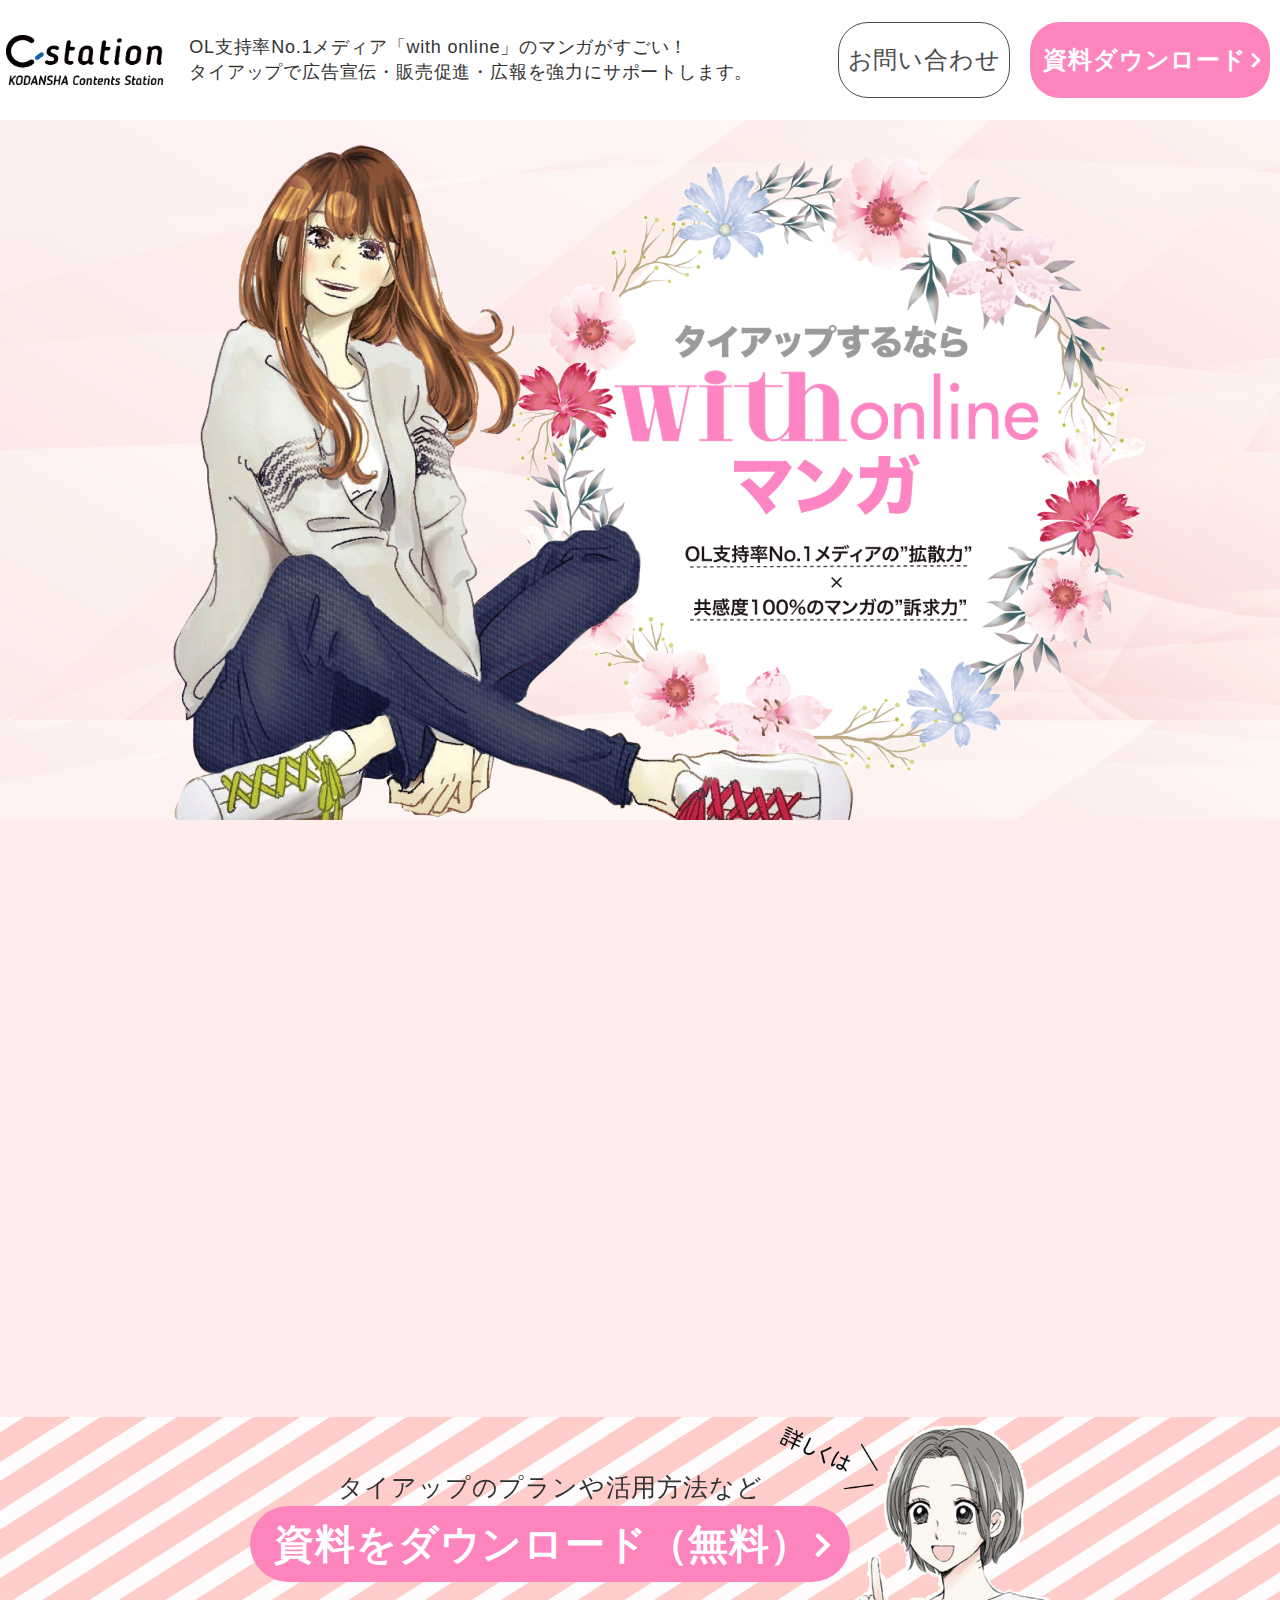
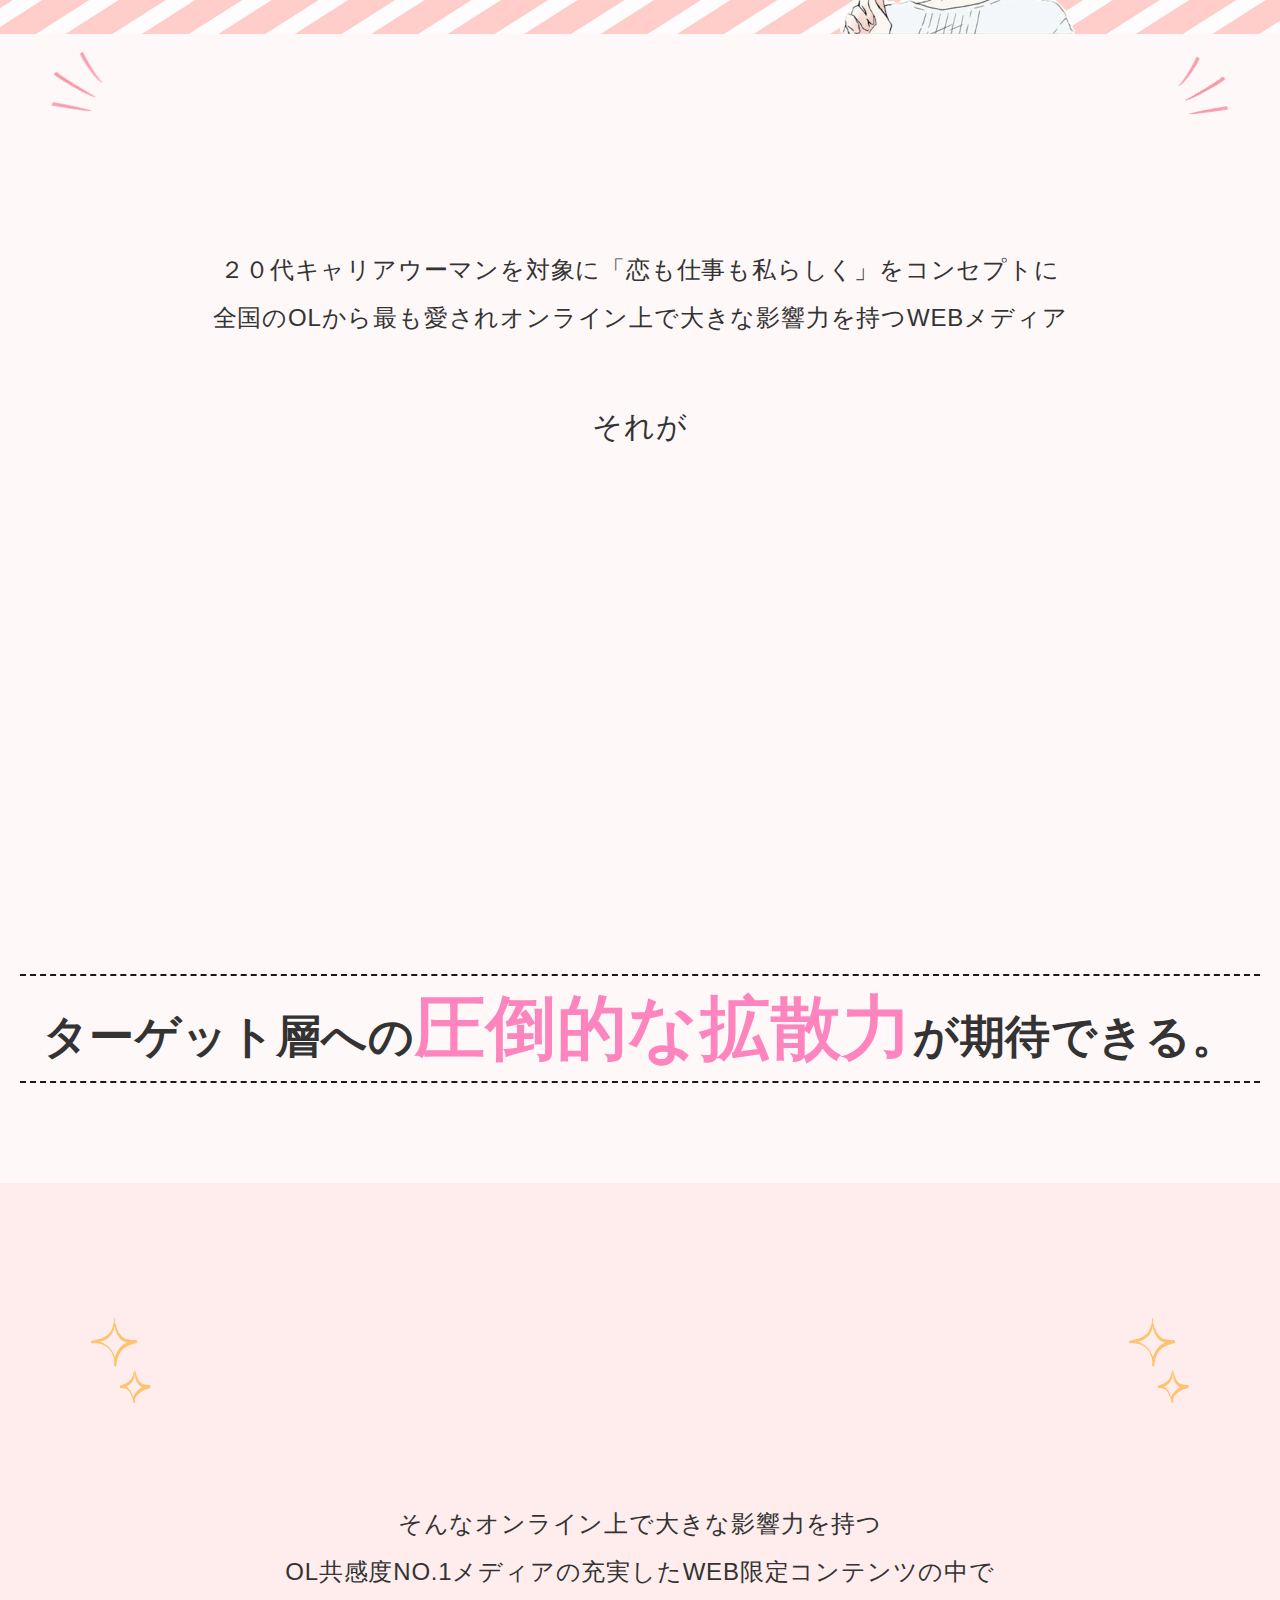
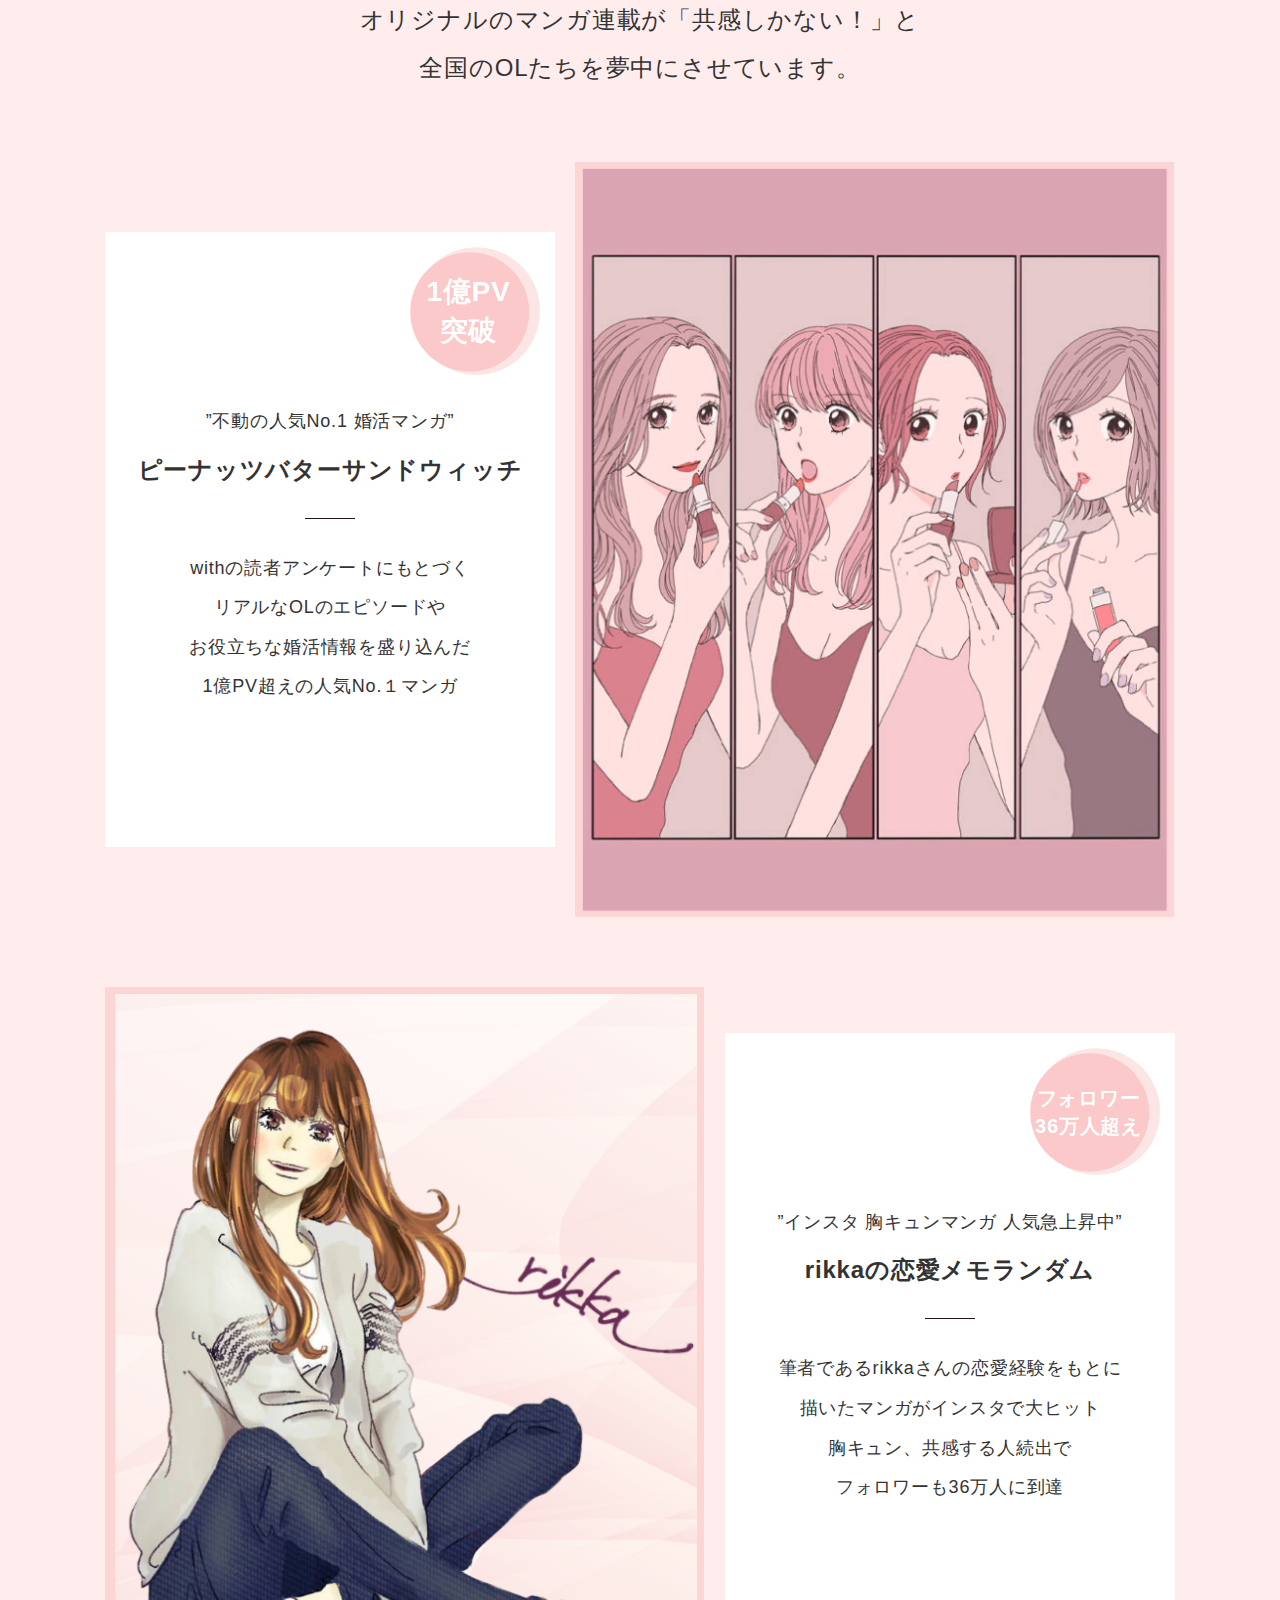
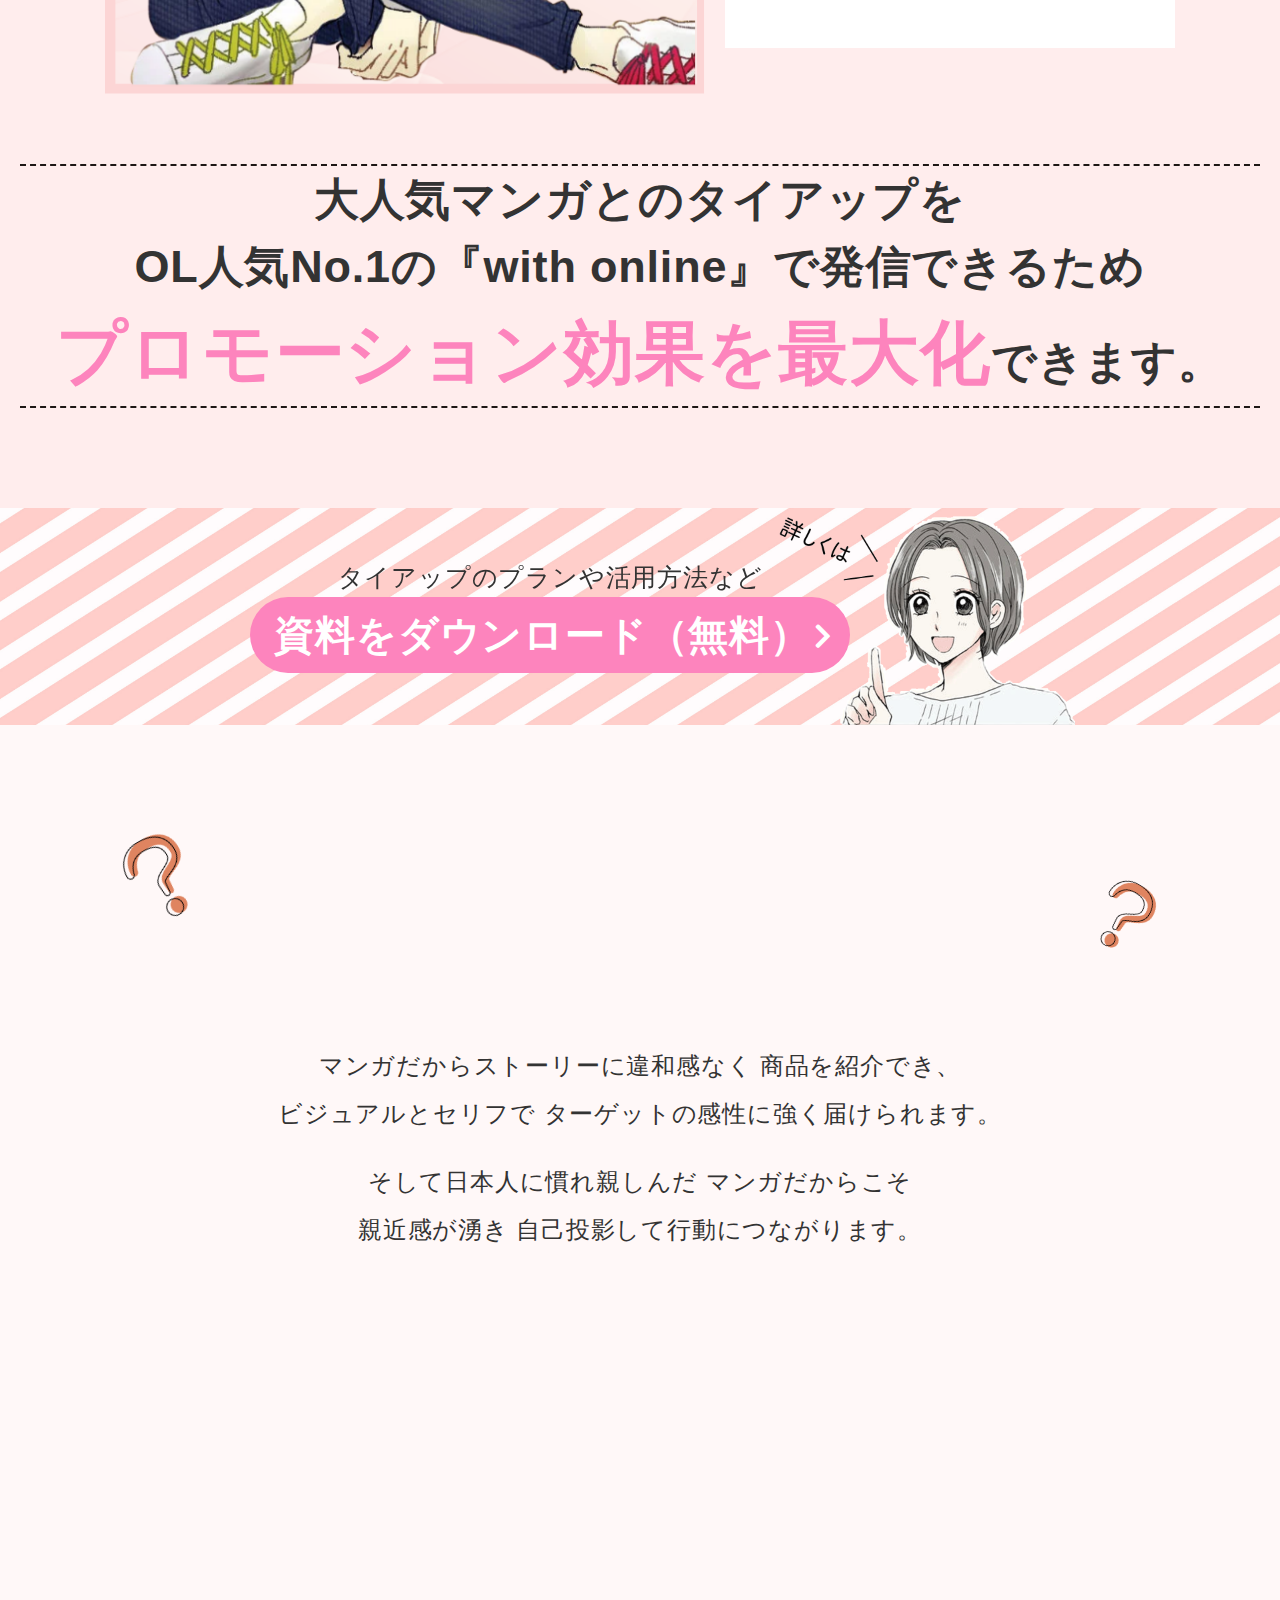
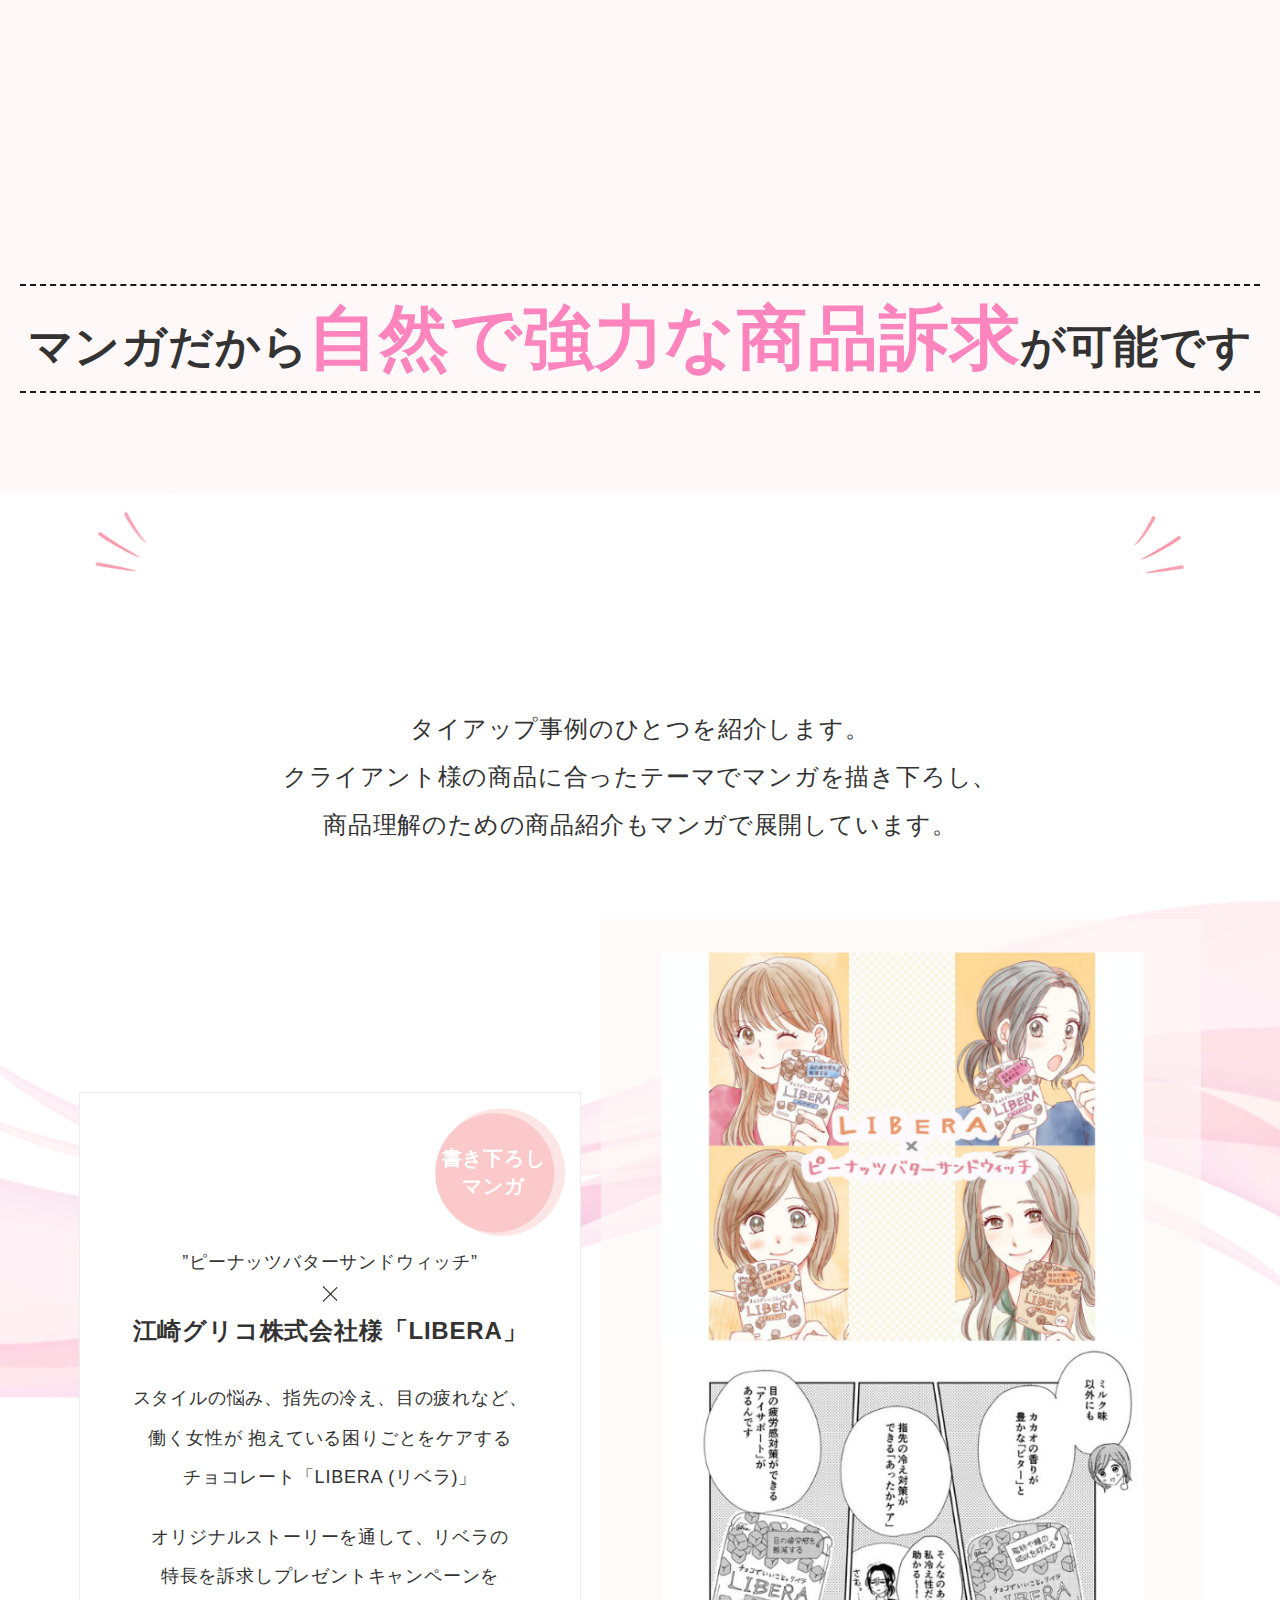
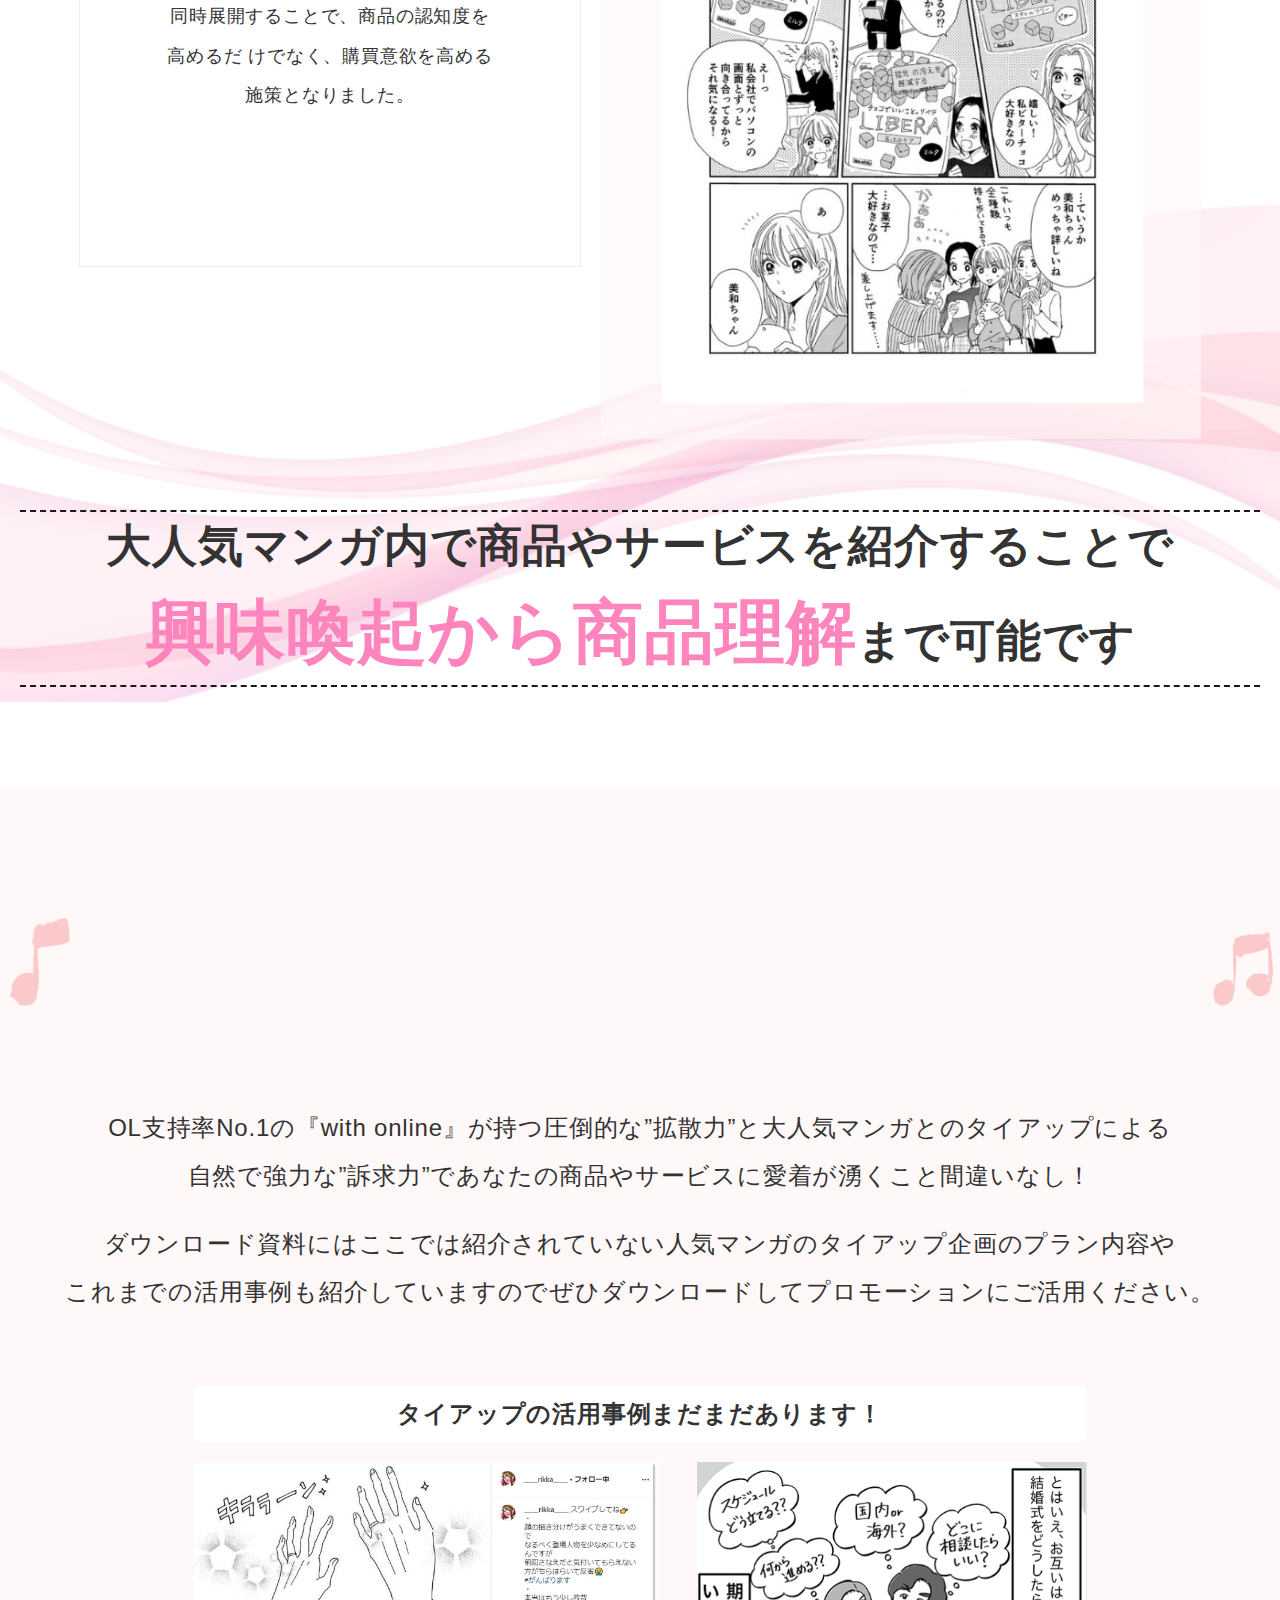
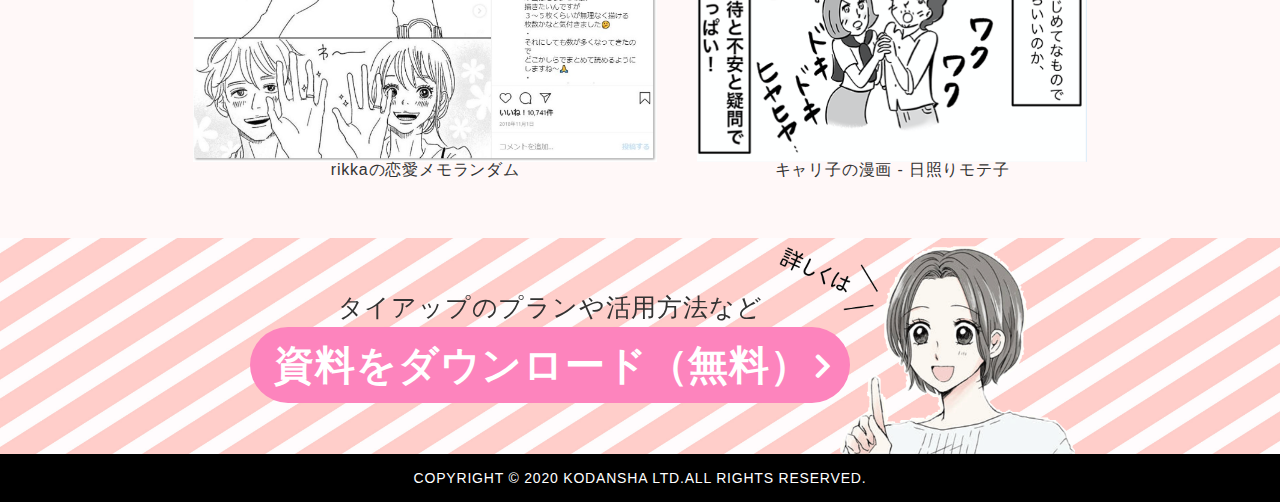
<file: LP.html>
<!doctype html>
<html lang="ja"><!--lang属性＝日本語-->
<head>
<meta charset="UTF-8">
<meta name="viewport" content="width=device-width"><!--スマホで見れるように-->
<title>タイアップするならwithonlineマンガ</title>
<meta name="description" content="OLたちを夢中にする『with online』マンガの企業活用に関する資料ダウンロードの内容紹介">
<meta property="og:title" content="withonline_manga">
<meta property="og:type" content="website">
<meta property="og:url" content="#">
<meta property="og:image" content="/common/ogimage.png">
<meta property="on:site_name" content="講談社C-station">
<meta property="og:description" content="OLたちを夢中にする『with online』マンガの企業活用に関する資料ダウンロードの内容紹介">
<meta name="format-detection" content="telephone=no">
<!--タッチアイコン ファビコン-->
<link rel="icon" type="image/x-icon" sizes="16x16 32x32" href="https://c.kodansha.net//images/common/favicon.ico">
<link rel="shortcut icon" type="image/vnd.microsoft.icon" href="https://c.kodansha.net//images/common/favicon.ico">
<link rel="apple-touch-icon" sizes="192x192" href="https://c.kodansha.net//images/common/192x192.png">
<meta name="apple-mobile-web-app-title" content="C-station">
<link rel="stylesheet" href="https://cdnjs.cloudflare.com/ajax/libs/font-awesome/4.7.0/css/font-awesome.min.css">
<link href="https://fonts.googleapis.com/css2?family=Montserrat:wght@300;400;500;600;700&display=swap" rel="stylesheet"><!--googlw fontsのembetからリンクをコピーしてcssにはcssruleをコピーペースト-->
<link rel="stylesheet" href="https://cdnjs.cloudflare.com/ajax/libs/animate.css/4.0.0/animate.min.css">
<link rel="stylesheet" href="css/reset.css">	
<link rel="stylesheet" href="css/style.css">
</head>

<body>
	
<!--header-->
<header class="header">
	<div class="header-contents">
		<div class="logo__c-station">
			<img src="images/logo/logo_cstation（書き出し）.png" alt="c-stationのロゴ">
		</div>
		<div class="header-text tabpadBr">
			<p class="tabpcBr">OL支持率No.1メディア「with online」のマンガがすごい！<br class="no-display-m1200">
			タイアップで広告宣伝・販売促進・広報を強力にサポートします。</p>
		</div>
		<div class="btn__set">
			<a class="btn-header__detail text-center" href="">お問い合わせ</a>
			<a class="btn-header__dl text-center" href="">資料ダウンロード</a>
		</div>
	</div>
</header>
<!--/header-->

<!--KV-->
<section class="hero-img__meta text-center">
	<h1>
		<img class="tabspBr hero-img" src="images/KV/KV-sp.png" alt="keyvisual">
		<img class="tabpcBr hero-img" src="images/KV/rikka_hero_pc.png" alt="keyvisual">
	</h1>
</section>
<!--/KV-->
	
<!--apealpoint-->
<section  class=" section-check-list bg-pink">
	<div class="check-list fadeInUpTrigger">
		<h2 class="text-center"><span class="title-small">人気マンガとのタイアップで</span><br>
		<span class="title-big">プロモーション効果を最大化</span></h2>
		<ul>
			<li class="check-mark">ターゲットを狙い撃ち！</li>
			<li class="check-mark">話題性抜群の広告づくり！</li>
			<li class="check-mark">効果的な販促キャンペーン！</li>
		</ul>
	</div>
</section>
<!--/apealpoint-->
	
<!--コンバージョン-->
<section>
	<div class="conversion-btn__meta">
		<div class="conversion-btn text-center">
			<p class="conversion-text">タイアップのプランや活用方法など</p>
			<div class="pulseTrigger">
					<h2><a href="#" class="btn text-center">資料をダウンロード（無料）</a></h2>
			</div>
		</div>
			<img class="conversion-btn__manga no-display-m600" src="images/manga/ピーナッツバターサンドウィッチ/ニッセイ_詳しくは.png" alt="コンバージョンボタン横のマンガキャラクター">
	</div>
</section>
<!--/コンバージョン-->

<!--ここがすごい！-->
<section class="bg-light-pink">
	<div class="section-header text-center">
			<div class="title">
				<div class="fadeInTrigger">
					<img src="images/装飾/3line_left.png" alt="" class="title-decolate__left line">
				</div>
				<div class="inline-block fadeInUpTrigger">
					<h2>
						<span class="underline">
							｢with online｣の<br class="tabpadBr tabpcBr"><br class="spBr">ここがすごい！
						</span>
					</h2>
				</div>
				<div class="fadeInTrigger">
					<img src="images/装飾/3line_right.png" alt="" class="title-decolate__right line">
				</div>
			</div>
		<p class="section-text">
			２０代キャリアウーマンを対象に<br class="tabspBr">「恋も仕事も私らしく」をコンセプトに<br>
			全国のOLから最も愛されオンライン上で<br class="tabspBr">大きな影響力を持つWEBメディア
		</p>
		<p class="section-text-large">それが</p>
	</div>
	
	<div class="section-body text-center">
		<div class="fadeInUpTrigger">
			<img class="logo__withonline" src="./images/logo/withonline_kirinuki.png" alt="withonline">
		</div>
		<ul class="apeal-point apeal-point__float">
			<li>
				<div class="fadeInUpTrigger">
					<img src="images/装飾/apeal1.png" alt="1億突破 月刊PV数" class="img__apeal-point">
				</div>
			</li>
			<li>
				<div class="fadeInUpTrigger">
					<img src="images/装飾/apeal2.png" alt="No.1 OL支持率" class="img__apeal-point">
				</div>
			</li>

			<li>
				<div class="fadeInUpTrigger">
					<img src="images/装飾/apeal3.png" alt="20代OL 読者の8割" class="img__apeal-point">
				</div>
			</li>
		</ul>
	</div>
	
	<div class="section-footer text-center">
		<p class="text-conclusion">ターゲット層への<br class="tabpadBr"><strong class="strong pulseTrigger">圧倒的な拡散力</strong><br class="tabpadBr">が期待できる。</p>
	</div>
</section>
<!--/ここがすごい！-->

	
<!--オリジナルマンガ-->
<section class="bg-pink">
	<div class="section-header text-center">
		<div class="title">
			<div>
				<img src="images/装飾/shine_left.png" alt="" class="title-decolate__left">
			</div>
			<div class="inline-block fadeInUpTrigger">
				<h2>
					<span class="underline">
					“共感しかない”と<br class="Br1600 tabpcBr"><br class="tabspBr">読者絶賛の<br class="tabpadBr tabpcBr"><br class="spBr">オリジナルマンガ
					</span>
				</h2>
			</div>
			<div>
				<img src="images/装飾/shine_left.png" alt="" class="title-decolate__right">
			</div>
		</div>

		<p class="section-text">
			そんなオンライン上で大きな影響力を持つ<br>OL共感度NO.1メディアの充実した<br class="tabspBr">WEB限定コンテンツの中で<br class="tabpcBr">オリジナルの<br class="tabspBr">マンガ連載が「共感しかない！」と<br>全国のOLたちを夢中にさせています。
		</p>
	</div>
	
	<div class="section-body">
		<div class="section-manga__float text-center">
			<div class="section-manga">
				<div class="section-manga-text">
					<h3>”不動の人気No.1 婚活マンガ”
						<span class="manga-title">ピーナッツバターサンドウィッチ</span>
					</h3>
					<span class="border-line"></span><!--横線-->
					<p>withの読者アンケートにもとづく<br>
					リアルなOLのエピソードや<br>
					お役立ちな婚活情報を盛り込んだ<br>
					1億PV超えの人気No.１マンガ</p>
				</div>
				<div class="apeal-point__absolute">
					<div class="manga-apealpoint heartBeatTrigger">
						<img src="images/装飾/point.png" alt="apealpoint">
						<p class="manga-apealpoint__text">1億PV<br>突破</p>
					</div>
				</div>
			</div>
			<div class="manga-image">
				<img src="images/manga/ピーナッツバターサンドウィッチ/ピーナッツバター_マンガ紹介.png" alt="">
			</div>
		</div>
	</div>
	<div class="section-body">
		<div class="section-manga__float_reverse text-center">
			<div class="section-manga">
				<div class="section-manga-text">
					<h3>”インスタ 胸キュンマンガ 人気急上昇中”
						<span class="manga-title">rikkaの恋愛メモランダム</span>
					</h3>
					<span class="border-line"></span><!--横線-->
					<p>筆者であるrikkaさんの恋愛経験をもとに<br>
					描いたマンガがインスタで大ヒット<br>
					胸キュン、共感する人続出で<br>
					フォロワーも36万人に到達</p>
				</div>
				<div class="apeal-point__absolute">
					<div class="manga-apealpoint heartBeatTrigger">
						<img src="images/装飾/point.png" alt="apealpoint">
						<p class="manga-apealpoint__text small">フォロワー<br>36万人超え</p>
					</div>
				</div>
			</div>
			<div class="manga-image">
				<img src="images/manga/rikkaの恋愛メモランダム/rikka_manga.png" alt="rikkaの恋愛メモランダムのマンガ紹介">
			</div>

		</div>
	</div>
	
	<div class="section-footer text-center">
		<p class="text-conclusion">
				大人気マンガとの<span class="nowrap">タイアップを</span><br class="tabpcBr"><span class="nowrap">OL人気No.1の</span><span class="nowrap">『with online』</span><span class="nowrap">で発信できるため</span><br class="tabpcBr"><strong class="strong pulseTrigger"><span class="nowrap">プロモーション</span><span class="nowrap">効果</span>を<span class="nowrap">最大化</span></strong><span class="nowrap">できます。</span>
		</p>
	</div>
</section>
<!--/オリジナルマンガ-->
	
<!--コンバージョン-->
<section>
	<div class="conversion-btn__meta">
		<div class="conversion-btn text-center">
			<p class="conversion-text">タイアップのプランや活用方法など</p>
			<div class="pulseTrigger">
					<h2><a href="#" class="btn text-center">資料をダウンロード（無料）</a></h2>
			</div>
		</div>
			<img class="conversion-btn__manga no-display-m600" src="images/manga/ピーナッツバターサンドウィッチ/ニッセイ_詳しくは.png" alt="コンバージョンボタン横のマンガキャラクター">
	</div>
</section>
<!--/コンバージョン-->
	
<!--マンガの力-->
<section class="bg-light-pink">
	<div class="section-header text-center">
		<div class="title">
			<div>
				<img src="images/装飾/question.png" alt="" class="title-decolate__left question">
			</div>
			<div class="inline-block fadeInUpTrigger">
				<h2>
					<span class="underline">
					“なぜ”マンガの<br class="Br1600 tabpcBr"><br class="tabspBr">タイアップが<br class="tabpadBr tabpcBr"><br class="spBr">効果的なのか
					</span>
				</h2>
			</div>
			<div>
				<img src="images/装飾/question.png" alt="" class="title-decolate__right question">
			</div>
		</div>
		<p class="section-text">
			マンガだからストーリーに違和感なく<br class="tabspBr">
			商品を紹介でき、<br class="tabpcBr">ビジュアルとセリフで<br class="tabspBr">
			ターゲットの感性に強く届けられます。<br>
		</p>
		<p class="section-text">
			そして日本人に慣れ親しんだ<br class="tabspBr">
			マンガだからこそ<br class="tabpcBr">親近感が湧き<br class="tabspBr">
			自己投影して行動につながります。
		</p>
	</div>
	
	<div class="section-body">
		<ul class="manga-power__float">
			<li>
				<div class="manga-power__meta fadeInUpTrigger">
					<img class="manga-power-image" src="images/manga/マンガ/伝達.png" alt="伝達力のイメージ">
					<div class="manga-power__text text-center">
						<span class="manga-power">伝達力</span><br>
						<span class="manga-power-detail">ターゲットの<br>感性に強く届く</span>
					</div>
				</div>
			</li>
			<li>
				<div class="manga-power__meta fadeInUpTrigger">
					<img class="manga-power-image" src="images/manga/マンガ/共感.png" alt="共感力のイメージ">
					<div class="manga-power__text text-center">
						<span class="manga-power">共感力</span><br>
						<span class="manga-power-detail">自己投影して<br>行動につながる</span>
					</div>
				</div>
			</li>
			<li>
				<div class="manga-power__meta fadeInUpTrigger">
					<img class="manga-power-image" src="images/manga/マンガ/訴求.png" alt="訴求力のイメージ">
					<div class="manga-power__text text-center">
						<span class="manga-power">訴求力</span><br>
						<span class="manga-power-detail">強く速く効き<br>欲しくなる</span>
					</div>	
				</div>
			</li>
		</ul>			
	</div>
	
	<div class="section-footer text-center">
		<p class="text-conclusion">
			マンガだから<strong class="strong pulseTrigger"><span class="nowrap">自然で強力な</span><span class="nowrap">商品訴求</span></strong><span class="nowrap">が可能です</span>
		</p>
	</div>
</section>
<!--/マンガの力-->
	

<!--タイアップ-->
<section class="tieup">
	<div class="section-header text-center">
		<div class="title">
			<div class="fadeInTrigger">
				<img src="images/装飾/3line_left.png" alt="" class="title-decolate__left line">
			</div>
			<div class="inline-block fadeInUpTrigger">
				<h2>
					<span class="underline">
					“タイアップ”の<br class="tabpadBr tabpcBr"><br class="spBr">事例をご紹介
					</span>
				</h2>
			</div>
			<div class="fadeInTrigger">
				<img src="images/装飾/3line_right.png" alt="" class="title-decolate__right line">
			</div>
		</div>

		<p class="section-text">
			タイアップ事例のひとつを紹介します。<br>クライアント様の商品に合ったテーマで<br class="tabspBr">マンガを描き下ろし、<br class="tabpcBr">商品理解のための<br class="tabspBr">商品紹介もマンガで展開しています。
		</p>
	</div>
	
	<div class="section-body">
		<div class="section-manga__float text-center">
			<div class="section-manga-last">
				<div class="section-manga-text">
					<h3>”ピーナッツバターサンドウィッチ”
						<span class="x-line">
							<span></span>
							<span></span>
						</span>
						<span class="manga-title">江崎グリコ株式会社様「LIBERA」</span></h3>
					<p class="tieup-text">	
						スタイルの悩み、指先の冷え、目の疲れ<br class="tabspBr">など、<br class="tabpcBr">働く女性が 抱えている困りごとを<br class="tabspBr">ケアする<br class="tabpcBr">チョコレート「LIBERA (リベラ)」
					</p>

					<p>
						オリジナルストーリーを通して、リベラの<br>
						特⻑を訴求しプレゼントキャンペーンを<br>
						同時展開することで、商品の認知度を<br>
						高めるだ けでなく、購買意欲を高める<br>
						施策となりました。
					</p>
					<div class="apeal-point__absolute">
						<div class="manga-apealpoint heartBeatTrigger">
							<img src="images/装飾/point.png" alt="apealpoint">
							<p class="manga-apealpoint__text small">書き下ろし<br>マンガ</p>
						</div>
					</div>
				</div>
			</div>
			<div class="manga-image">
				<img src="images/manga/ピーナッツバターサンドウィッチ/ピーナッツバター×リベラ.png" alt="">
			</div>
		</div>
	</div>
	
	<div class="section-footer text-center">
		<p class="text-conclusion">大人気マンガ内で商品やサービスを紹介することで<br class="tabpcBr">
		<strong class="strong pulseTrigger"><span class="nowrap">興味喚起</span>から<span class="nowrap">商品理解</span></strong><span class="nowrap">まで可能です</span></p>
	</div>
</section>
<!--/タイアップ-->

<!--ダウンロード-->
<section class="bg-light-pink">
	<div class="section-header text-center">
		<div class="title">
			<div>
				<img src="images/装飾/note_left.png" alt="" class="title-decolate__left">
			</div>
			<div class="inline-block fadeInUpTrigger">
				<h2>
					<span class="underline title__last">
						まずはお気軽に<br class="tabpadBr no-display-m600"><br class="spBr">資料ダウンロードを
					</span>
				</h2>
			</div>
			<div>
				<img src="images/装飾/note_right.png" alt="" class="title-decolate__right">
			</div>
		</div>
		<p class="section-text">
			OL支持率No.1の『with online』が持つ<br class="spBr">圧倒的な”拡散力”と<br class="tabpadBr no-display-m600">大人気マンガとの<br class="spBr">タイアップによる<br class="no-display-m1200">
			自然で強力な”訴求力”で<br class="spBr"><br class="tabpadBr no-display-m600">あなたの商品やサービスに愛着が湧くこと<br class="spBr">間違いなし！</p>

		<p class="section-text text-spacer">
			ダウンロード資料にはここでは<br class="spBr">紹介されていない人気マンガの<br class="tabpadBr no-display-m600"><br class="spBr">タイアップ企画のプラン内容や<br class="no-display-m1200"><br class="spBr">これまでの活用事例も紹介していますので<br class="spBr"><br class="tabpadBr no-display-m600">ぜひダウンロードしてプロモーション<br class="spBr">にご活用ください。</p>
	</div>
	
	<div class="section-body text-center">
		<p class="manga-title__download">タイアップの活用事例<span class="nowrap">まだまだあります！</span></p>
		<div class="download-image__float">
			<dl>
				<dt><img src="images/manga/rikkaの恋愛メモランダム/Instagram2.jpg" alt="rikkaの恋愛メモランダムのタイアップ事例" class="download-image"></dt>
				<dd class="download-image__text">rikkaの恋愛メモランダム</dd>
			</dl>
			<dl>
				<dt><img src="images/manga/キャリ子の漫画-日照りモテ子/キャリ子の漫画.png" alt="キャリコ子の漫画事例" class="download-image"></dt>
				<dd class="download-image__text">キャリ子の漫画 - 日照りモテ子</dd>
			</dl>
			
		</div>
	</div>
</section>
<!--/ダウンロード-->
	
<!--コンバージョン-->
<section>
	<div class="conversion-btn__meta">
		<div class="conversion-btn text-center">
			<p class="conversion-text">タイアップのプランや活用方法など</p>
			<div class="pulseTrigger">
					<h2><a href="#" class="btn text-center">資料をダウンロード（無料）</a></h2>
			</div>
		</div>
			<img class="conversion-btn__manga no-display-m600" src="images/manga/ピーナッツバターサンドウィッチ/ニッセイ_詳しくは.png" alt="コンバージョンボタン横のマンガキャラクター">
	</div>
</section>
<!--/コンバージョン-->
<!--footer-->
<footer class="footer text-center">
	<small class="copyrights">
		COPYRIGHT &copy; 2020 KODANSHA LTD.ALL RIGHTS RESERVED.
	</small>
</footer>
<!--/footer-->

<!--jQuery-->
<script src="https://code.jquery.com/jquery-3.4.1.min.js" integrity="sha256-CSXorXvZcTkaix6Yvo6HppcZGetbYMGWSFlBw8HfCJo=" crossorigin="anonymous"></script>
<!--/jQuery-->
<script src="js/java.js"></script>
</body>
</html>
</file>
<file: css/style.css>
@charset "UTF-8";
/* CSS Document */

/*google fontsにないものはfontfaceで読み込む*/
@font-face{
	font-family:'Noto Sans JP';/*なんて記述したら、下記のurl先から読むかのルール。*/
	font-style:normal;
	font-weight: 400;
	src:
		local("Noto Sans CJK JP"),/*localはPC側にNoto Sansのフォントがあれば優先的に使ってねという意味*/
		local("Noto Sans JP")
		/*以下はどんなブラウザでもNotoを使えるようにたくさん書いている*/
	    url(//fonts.gstatic.com/ea/notosansjp/v5/NotoSansJP-Regular.woff2) format('woff2'),
		url(//fonts.gstatic.com/ea/notosansjp/v5/NotoSansJP-Regular.woff) format('woff'),
		url(//fonts.gstatic.com/ea/notosansjp/v5/NotoSansJP-Regular.otf) format('opentype');
}
html{
	font-size: 62.5%;/*16px*62.5%=10px*/
}
body{
	color: #333;
	font-family: "Helvetica Neue",
    Arial,
    "Hiragino Kaku Gothic ProN",
    "Hiragino Sans",
    Meiryo,
    sans-serif;/*google fontsより貼付け*/
	font-size: 1.6rem;/*body全体を16pxとする（デフォルトと同じ）*/
	font-feature-settings: "palt";/*文字詰め*/
	letter-spacing: 0.05em;/*フォントサイズに対して5%の文字間を入れる*/
	-webkit-font-smoothing:antialiased;
/*	macで文字が太く表示されてしまうのを防ぐ*/
	-moz-osx-font-smoothing:grayscale;
/*	firefox対応*/
}
a{
	color: #1E1715;
}
img{
	max-width: 100%;
	height: auto;
}
strong{
	color: #FD84BD;
	font-size: 4rem;
	font-weight: bolder;
	display: inline-block;
}


/*---------------------------------------
/ header
/--------------------------------------*/
.header{
	width: 100%;
	position:relative;
	position:fixed;
	background-color: #fff;
	z-index: 100;
}
.logo__c-station{
	padding: 16px 6px;
	width: 75px;
}
.btn__set{
	width:300px;
	display: flex;
	justify-content: flex-end;
	position: absolute;
	top: 10px;
	right:6px;
}
.btn-header__detail{
	display: block;
	width: 80px;
	font-size: 1.2rem;
	background-color: #FFFFFF;
	color: #4C4C4C;
	border-style: solid;
	border-width: 1px;
	padding: 10px 0;/*横が０なのはテキストセンターで中央揃いになるから。（幅はWitdthで指定してあげる）*/
	border-radius: 30px;
	margin-right: 6px;
}
.btn-header__dl{
	display: block;
	width: 135px;
	font-size: 1.2rem;
	background-color: #FD84BD;
	color: #fff;
	padding: 10px 0;/*横が０なのはテキストセンターで中央揃いになるから。（幅はWitdthで指定してあげる）*/
	border-radius: 30px;

}
.btn-header__dl::after{
	position: relative;/*position relativeは他のhtmlに影響を与えずに位置を変えられる。*/
	left: 5px;
	content: "\f105";/*""で囲う必要あり*/
	font-family: FontAwesome;
}
/*---------------------------------------
/ hero-img
/--------------------------------------*/
.hero-img{
	margin-top: 40px;

}
.hero-img__meta{
	background-image:url("../images/KV/hero_backgroung.png");
	background-size: 100%;
}

/*---------------------------------------
* checklist
*--------------------------------------*/
.title-big{
	font-size: 2.4rem;
	font-weight: 800;
	color: #1E1715;
	display: inline-block;
	margin: 10px 0;
	background: linear-gradient(transparent 70%, #FC9ECD 70%);
}

.section-check-list{
	padding: 5px;
}

.check-list{
	margin: 10px;
	padding: 15px 10px;
	background-color: #fff;
	border-radius: 20px;
}

.check-mark{
	position: relative;
	padding-left: 15px;
	font-weight: bold;
	font-size: 2rem;
	width: 260px;
	margin: auto;
	line-height: 1.5;
	border-bottom: dashed;
	border-bottom-width: thin;
}

.check-mark:before {
	content: "";
	position: absolute;
	top: 0.3em;
	left: 0;
	-webkit-transform: rotate(50deg);
	-ms-transform: rotate(50deg);
	transform: rotate(50deg);
	width: 5px;
	height: 10px;
	border-right: 3px solid #FC9ECD;
	border-bottom: 3px solid #FC9ECD;
}


/*---------------------------------------
* utility
*--------------------------------------*/

.text-center{
	text-align: center;
}
.underline{
	background: linear-gradient(transparent 70%, #FC9ECD 70%);
	font-weight: bolder;
}
.bg-pink{
	background: #FFEDED;
}
.bg-light-pink{
	background: #FFF8F8;
}

/*---------------------------------------
/ section
/--------------------------------------*/
.section-header{
	padding:62px 10px 35px;
}
.section-body{
	padding: 0 15px 35px;
}
.section-body:last-of-type{
	padding-bottom: 30px;
}
.section-footer{
	padding: 0 15px 50px;
}
/*---------------------------------------
/ title
/--------------------------------------*/
.title{
	font-size: 3.3rem;
	line-height: 1.5;
	margin-bottom: 45px;
	text-align: center;
	display: flex;
	justify-content: center;
	align-items: center;
}
.title__last{
	font-size: 3rem;
}

.inline-block{
	display: inline-block;
	margin: 0 10px;
}
.underline{
	background: linear-gradient(transparent 70%, #FC9ECD 70%);
	font-weight: bolder;
}
.title-decolate__left{
	width: 30px;
}
.title-decolate__right{
	width: 30px;
}
.title-decolate__left.line{/*3本の装飾用*/
	transform: translate3d(0,-160%,0) rotate(-45deg);
}
.title-decolate__right.line.line{/*3本の装飾用*/
	transform: translate3d(0,-160%,0) rotate(45deg);
}
.title-decolate__left.question{/*questionの装飾用*/
	transform: translate3d(0,-30%,0) rotate(-30deg);
}
.title-decolate__right.question{/*question装飾用*/
	transform: translate3d(0,10%,0) rotate(30deg);
	width: 25px;
}
.manga-title{
	display: block;
	margin: 10px 0 30px;
	font-size: 1.8rem;
	font-weight: bold;
	line-height: 1.5;
}
.manga-title__download{
	margin-left: auto;
	margin-right: auto;
	max-width: 500px;
	background-color: #fff;
	padding: 5px 0;
	border-radius: 5px;
}

/*---------------------------------------
/ text
/--------------------------------------*/
.section-text{
	margin: auto;
	font-size: 1.4rem;
	line-height: 1.5;
	margin-bottom: 20px;
}
.section-text:last-of-type{
	margin-bottom: 0;
}
.section-text-large{
	font-size: 3rem;
	margin-top: 30px;
}
.text-conclusion{
	max-width: 1240px;
	margin: auto;
	font-size: 2.8rem;
	font-weight: bold;
	line-height: 1.5;
	height: auto;
	 /*線の種類（点線）2px 線色*/
	border-bottom: dashed 2px #1E1715;
	border-top: dashed 2px #1E1715;
}
.tieup-text{
	margin-bottom: 20px;
}
.nowrap{
	text-decoration: inherit;
    white-space: nowrap;
	font-weight: bolder;
}

/*---------------------------------------
/ アピールポイント manga-power
/--------------------------------------*/
.apeal-point{
	max-width: 250px;
	margin: auto;
	padding: 0 50px;
}
.img__apeal-point{
	margin-bottom: 20px;
}
.logo__withonline{
	width: 500px;
	height: auto;
	margin: 0px auto 35px;
}
/*---------------------------------------
/ manga-power
/--------------------------------------*/
.manga-power__meta{
	display: flex;
	justify-content: center;
	margin-bottom: 30px;
}
.manga-power__text{
	transform: translate3d(5%,35%,0);
}
.manga-power{
	font-size: 3.5rem;
	font-weight: 400;
}
.manga-power-detail{
	display: block;
	font-size: 1.6rem;
	line-height: 1.5;
	margin-top: 10px;
}
.manga-power-image{
	width: 170px;
	height: auto;
}
/*---------------------------------------
/ マンガがすごい
/--------------------------------------*/
.section-manga{
	background: #fff;
	font-size: 1.4rem;
	line-height: 2.2;
	padding: 140px 0 80px;
	max-width: 500px;
	margin: auto;
	position: relative;
}
.section-manga-last{
	background: #fff;
	font-size: 1.4rem;
	line-height: 2.2;
	padding: 140px 0 80px;
	max-width: 500px;
	margin: auto;
	border: groove;
	border-width: thin;
	position: relative;
}
.border-line{
	display: block;
	margin: 0 auto 30px ;
	width: 50px;/*widthとheightと背景色で線を再現しえている*/
	height: 1px;
	background-color: #1E1715;
}
.manga-image{
	max-width: 500px;
	margin: auto
}
.manga-apealpoint{
	position: relative;
	width: 100px;
}
.manga-apealpoint__text{
	position: absolute;
	transform: translate3d(-50%,-50%,0);
	top:50%;
	left:45%;
	font-size: 2.2rem;
	color: #fff;
	line-height: 1.4;
	width: 120px;
	display: inline-block;
	font-weight: 500;
}
.manga-apealpoint__text.small{
	font-size: 1.6rem;
}
.apeal-point__absolute{
	position: absolute;
	top:15px;
	right: 15px;
}
/**/

.x-line{
	display: block;
	width: 20px;
	height: 10px;
	margin: 10px auto 0;
}
.x-line span{
	display: block;
	width: 20px;/*widthとheightと背景色で線を再現しえている*/
	height: 1px;
	background-color: #1E1715;
}
.x-line span:first-of-type{/*メニューバーをクリックしたとき*/
	transform: rotate(45deg);/*線を傾けてバッテンにする*/
}
.x-line span:last-of-type{
	transform: rotate(-45deg);
}

/*---------------------------------------
/ tieup
/--------------------------------------*/
.tieup{
	background-image: url("../images/装飾/wave.gif");
	background-size: 250%;
}



/*---------------------------------------
/ conversion btn
/--------------------------------------*/
.conversion-btn__meta{
	display: flex;
	justify-content: center;
	background-image: url("../images/装飾/3086835_m.jpg");
	background-position: center;
	background-size:140%;
}
.conversion-btn__manga{
	transform: translate3d(-10%,0,0);
	width: 250px;
	height: auto;
}
.conversion-btn{
	margin-top: auto;
	margin-bottom: auto;
	padding: 30px 0 30px;
}
.conversion-text{
	line-height: 1.5;
}
.btn{
	display: block;
	width: 300px;
	margin: auto;
	font-size: 2.0rem;
	background-color: #FD84BD;
	color: #fff;
	padding: 18px 0;/*横が０なのはテキストセンターで中央揃いになるから。（幅はWitdthで指定してあげる）*/
	border-radius: 30px;
}
.btn::after{
	position: relative;/*position relativeは他のhtmlに影響を与えずに位置を変えられる。*/
	left: 5px;
	content: "\f105";/*""で囲う必要あり*/
	font-family: FontAwesome;
}
/*---------------------------------------
/ download
-----------------------------------------*/
.download-image{
	width: 500px;
}
.download-image__text{
	font-size: 1.4rem;
	margin-bottom: 30px;
}
.manga-title__download{
	font-size: 1.8rem;
	max-width: 500px;
	font-weight: bold;
	margin-bottom: 20px;
	padding: 16px 0;
}
/*---------------------------------------
/ footer
-----------------------------------------*/
.footer{
	padding: 10px;
	background-color: #000000;
}
.copyrights{
	color: #fff;
	font-size: 1.1rem;
}

@media screen and (min-width: 1600px){/*1600以下になると発動*/
	.Br1600{
		display: none;
	}
}
@media screen and (min-width: 1200px){
	.tabpadBr{
		display: none;
	}
}
@media screen and (max-width: 1200px){
	.no-display-m1200{
		display: none;
	}
}
@media screen and (max-width: 840px){
	.tabpcBr{
		display: none;
	}
}
@media screen and (max-width: 600px){
	.no-display-m600{
		display: none;
	}
}



@media screen and (min-width: 600px){/*600pxまで有効なcss*/
	.check-mark{
		font-size: 3.3rem;
		width: 460px;
		font-weight: 600;
	}
	.title-big{
		font-size: 4.6rem;
	}
	.title-small{
		font-size: 3.0rem;
		font-weight: 400;
	}
	.spBr{
		display: none;
	}
}

/*---------------------------------------
/ 
/
/ .   ↓　iphone5 SE用
/
/
-----------------------------------------*/


@media screen and (max-width: 330px){
	.title{
		font-size: 2.8rem;
	}
	.title__last{
		font-size: 2.4rem;
	}
	.title-decolate__left{
		width: 25px;
	}
	.title-decolate__right{
		width: 25px;
	}
	.section-manga{
		font-size: 1.3rem;
	}
	.manga-title{
		font-size: 1.6rem;
	}
	.section-manga-last{
	font-size: 1.2rem;
	}
	.text-conclusion{
		font-size: 2.4rem;
	}
	.title-small{
		font-size: 1.4rem;
	}
	.title-big{
		font-size: 2rem;
		margin: 6px 0;
	}
	.check-mark{
		font-size: 1.5rem;
		width: 205px;
		padding-left: 20px;
	}
}



/*---------------------------------------
/ 
/
/ .   ↓　pc用
/
/
-----------------------------------------*/

@media screen and (min-width: 840px){/*840pxまで有効なcss*/
	a{
		transition: all 0.2s;
	}
	a:hover{
		opacity: 0.5;
	}
	
	
	strong{
		font-size: 7rem;
	}
	.tabspBr{
		display: none;
	}
	
/*---------------------------------------
/ header
-----------------------------------------*/
	.header{
		background-color: #fff;
	}
	.header-contents{
		display: flex;
		height: 120px;
		max-width: 1420px;
		margin: auto;
	}
	.logo__c-station{
		width: 200px;
		margin: auto;
	}
	.header-text{
		display: block;
		width: 800px;
		margin: auto;
		line-height: 1.4;
		padding: 0 20px;
		font-size: 1.8rem;
	}
	.btn__set{
		position: relative;
		margin: auto;
		top: 0%;
		right: 0%;
		width:auto;
	}
	
	.btn-header__detail{
		font-size: 2.4rem;
		width:170px;
		margin-right: 20px;
		padding: 25px 0;
		border-radius: 30px;
		
	}	
	.btn-header__dl{
		font-size: 2.4rem;
		width: 240px;
		font-weight: 600;
		margin-right: 10px;
		padding: 25px 0;
		border-radius: 30px;
	}
	
/*---------------------------------------
* checklist
*--------------------------------------*/
	.title-big{
		font-size: 6rem;
		margin-bottom: 12px;
	}
	.title-small{
		font-size: 3.5rem;
		font-weight: 600;
		line-height: 1.2;

	}
	.section-check-list{
		padding: 5px;
	}
	.check-list{
		max-width: 1200px;
		margin: 20px auto;
		padding: 30px 20px;
		background-color: #fff;
		border-radius: 20px;
	}
	.check-mark{
		width: 581px;
		padding-left: 50px;
		font-weight: 200;
		font-size: 4.8rem;
	}
	.check-mark:before {
		top: 0.2em;
		left: 0px;
		width: 15px;
		height: 30px;
		border-right: 9px solid #FC9ECD;
		border-bottom: 9px solid #FC9ECD;
	}
/*---------------------------------------
* heroimage
*--------------------------------------*/
	
	.hero-img{
		margin-top: 100px;
		width: 110%;
	}
/*---------------------------------------
* title
*--------------------------------------*/
	.title{
		font-size: 7rem;
	}
	.underline{
		margin-bottom: 90px;
	}
	.manga-title{
		font-size: 2.4rem;;
	}
	.title-decolate__left{
		width: 60px;
		margin-right: 10px;
	}
	.title-decolate__right{
		width: 60px;
		margin-left: 10px;
	}
	.title-decolate__right.question{
	width: 50px;
	}
	.title__last{
	font-size: 7rem;
	}
/*---------------------------------------
* section
*--------------------------------------*/
	.section-header{
		padding-bottom: 70px;
	}
	.section-body{
		padding-bottom: 70px;
	}
	.section-footer{
		padding-bottom: 100px;
	}
/*---------------------------------------
* text
*--------------------------------------*/
	.section-text{
		font-size: 2.4rem;
		line-height: 2;
	}
	.section-text-large{
		margin-top: 70px;
	}
	.text-conclusion{
		font-size: 4.5rem;
	}
/*---------------------------------------
/ アピールポイント manga-power
/--------------------------------------*/
	.logo__withonline{
		margin-bottom: 55px;
}	
	.apeal-point__float{
		display: flex;
		justify-content:center;
	}
	.img__apeal-point{
		max-width: 280px;
		padding: 0 25px;
	}
/*---------------------------------------
/ manga
/--------------------------------------*/
	.section-manga__float{
		display: flex;
		justify-content: center;
		align-items: center;
	}
	.section-manga__float_reverse {
		display: flex;
		justify-content: center;
		align-items: center;
		flex-direction: row-reverse;/*flexの位置を左右入れ替え*/
	}
	.manga-image{
		max-width: 600px;
		margin: 0 10px;
	}
	.section-manga{
		width: 450px;
		margin:0px 10px;
		padding: 170px 0 140px;
	}
	.section-manga-text{
		font-size: 1.8rem;
		display: block;

	}
	.section-manga-last{
		width: 650px;
		height: auto;
		font-size: 1.8rem;
		margin:0px 10px;
		padding: 150px 0;
	}
	.manga-apealpoint{
		width: 130px;
	}
	.manga-apealpoint__text{
		position: absolute;
		transform: translate3d(-50%,-50%,0);
		top:50%;
		left:45%;
		font-size: 2.8rem;
		color: #fff;
		line-height: 1.4;
		width: 120px;
		display: inline-block;
		font-weight: 600;
	}
	.manga-apealpoint__text.small{
		font-size: 2.0rem;
	}

/*---------------------------------------
/ マンガの力
/--------------------------------------*/
	.manga-power__float{
		display: flex;
		justify-content: center;
	}
	.manga-power__meta{
		display: block;
	}
	.manga-power-image{
		width: 260px;
		margin: 0 40px 20px;
	}
	.manga-power__text{
		display: block;
		transform: translate3d(0%,0%,0);
		width: 300px;
		margin: auto;
	}
	.manga-power{
		font-size: 7rem;
	}
	.manga-power-detail{
		font-size: 3rem;
	}


/*---------------------------------------
/ tieup
/--------------------------------------*/
	.tieup{
		background-size: 100%;
}


/*---------------------------------------
/ download
-----------------------------------------*/
	.download-image{
		height: 300px;
		width: auto;
		margin: 0 20px
	}
	.download-image__text{
		font-size: 1.6rem;
		margin-bottom: 30px;
	}
	.download-image__float{
		display: flex;
		justify-content: center;
		
	}
	.manga-title__download{
		font-size: 2.4rem;
		max-width: 893px;
		font-weight: bold;
		margin-bottom: 20px;
		padding: 16px 0;
	}
	
/*---------------------------------------
/ btn
/--------------------------------------*/
	.conversion-btn__manga{
		transform: translate3d(-5%,0,0);
		width: 300px;
		height: auto;
	}
	.conversion-btn{
		margin-top: auto;
		margin-bottom: auto;
	}
	.conversion-text{
		transform: translate3d(10%,0,0);
		font-size: 2.5rem;
		font-weight: 300;
	}
	.btn{
		transform: translate3d(10%,0,0);
		width: 600px;
		font-size: 4.0rem;
		padding: 18px 0;/*横が０なのはテキストセンターで中央揃いになるから。（幅はWitdthで指定してあげる）*/
		border-radius: 50px;
		font-weight:800;
	}
	.btn::after{
		position: relative;/*position relativeは他のhtmlに影響を与えずに位置を変えられる。*/
		left: 5px;
		content: "\f105";/*""で囲う必要あり*/
		font-family: FontAwesome;
	}
	
	
/*---------------------------------------
/ footer
-----------------------------------------*/
	.footer{
		padding: 16px;
		background-color: #000000;
	}
	.copyrights{
		color: #fff;
		font-size: 1.4rem;
	}	
}

.fadeInUpTrigger{
	opacity: 0;
}

.heartBeaTrigger{
	opacity: 0;
}
.change-time{
	animation-delay: 0.5s;
}
/*pulse*/
.count3{
	animation-iteration-count: 3;
}
</file>
